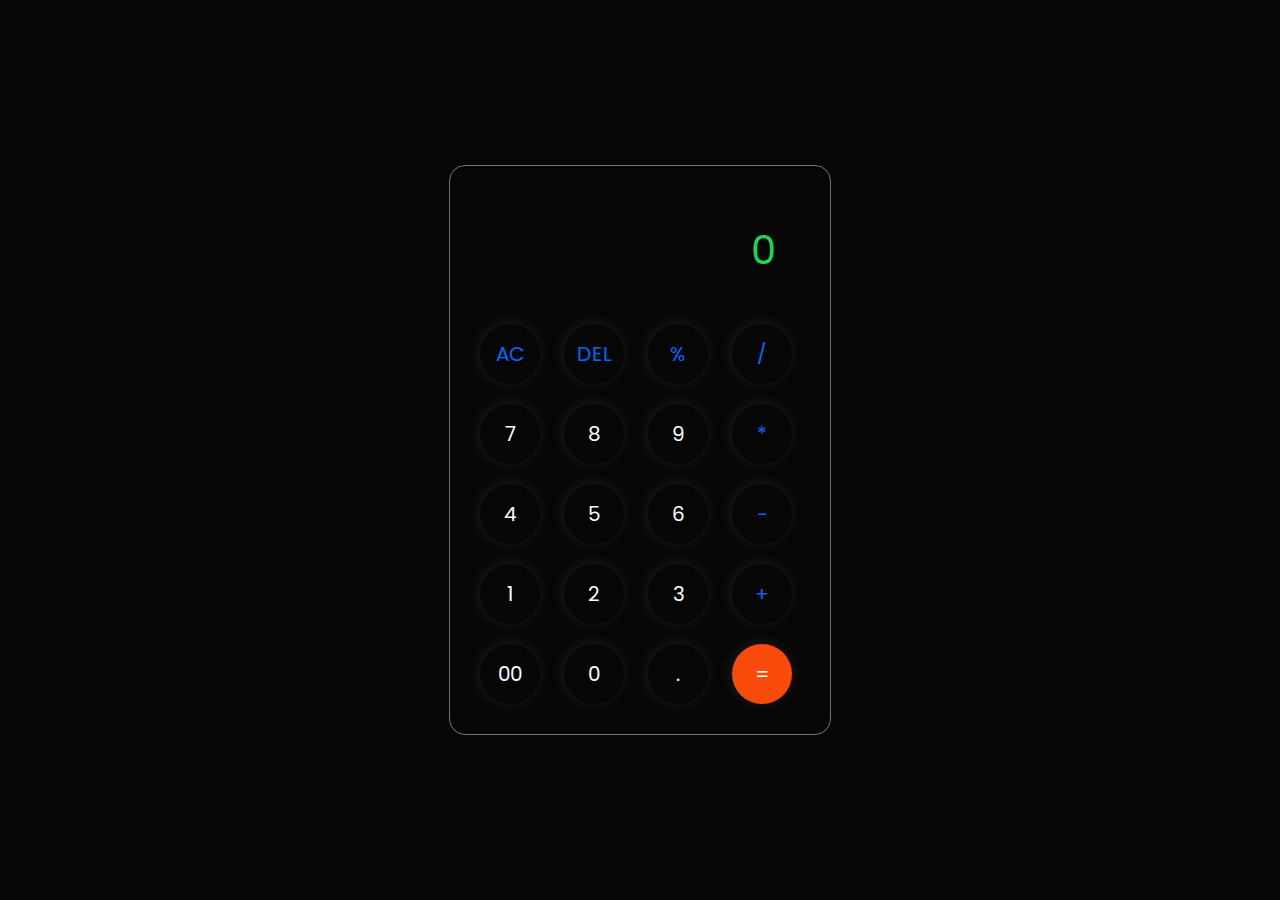
<file: Task-3(Calculator)/index.html>
<!DOCTYPE html>
<html lang="en">
  <head>
    <meta charset="UTF-8" />
    <meta http-equiv="X-UA-Compatible" content="IE=edge" />
    <meta name="viewport" content="width=device-width, initial-scale=1.0" />
    <link rel="stylesheet" href="style.css" />
    <title>Calculator</title>
  </head>
  <body>
    <div>
      <div class="calculator">
        <input type="text" id="inputBox" placeholder="0" />
        <div>
          <button class="operator">AC</button>
          <button class="operator">DEL</button>
          <button class="operator">%</button>
          <button class="operator">/</button>
        </div>
        <div>
          <button>7</button>
          <button>8</button>
          <button>9</button>
          <button class="operator">*</button>
        </div>
        <div>
          <button>4</button>
          <button>5</button>
          <button>6</button>
          <button class="operator">-</button>
        </div>
        <div>
          <button>1</button>
          <button>2</button>
          <button>3</button>
          <button class="operator">+</button>
        </div>

        <div>
          <button>00</button>
          <button>0</button>
          <button>.</button>
          <button class="equalBtn">=</button>
        </div>
      </div>
    </div>

    <script src="script.js"></script>
  </body>
</html>
</file>
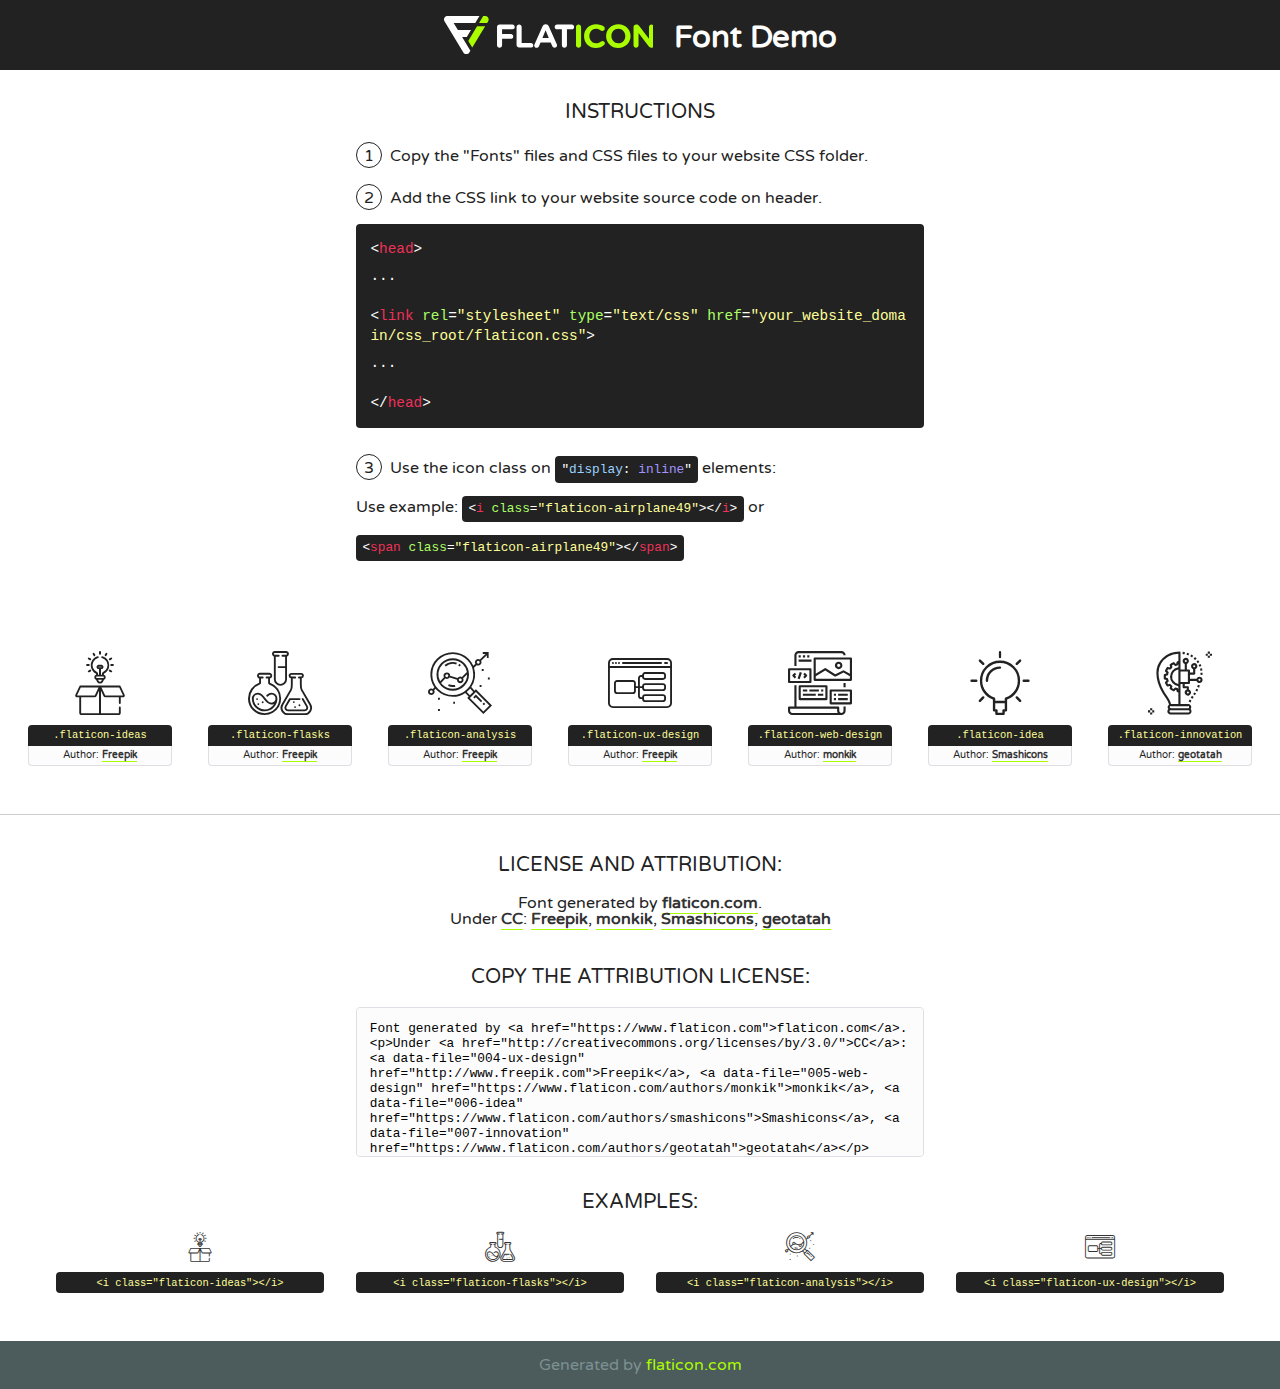
<file: Task-2(portfolio)/fonts/flaticon/font/flaticon.html>
<!DOCTYPE html>
<!--
  Flaticon icon font: Flaticon
  Creation date: 20/03/2019 02:18
-->
<html>
<!DOCTYPE html>
<html>

<head>
    <title>Flaticon WebFont</title>
    <link href="http://fonts.googleapis.com/css?family=Varela+Round" rel="stylesheet" type="text/css" />
    <link rel="stylesheet" type="text/css" href="flaticon.css">
    <meta charset="UTF-8">
    <style>
    html, body, div, span, applet, object, iframe,
    h1, h2, h3, h4, h5, h6, p, blockquote, pre,
    a, abbr, acronym, address, big, cite, code,
    del, dfn, em, img, ins, kbd, q, s, samp,
    small, strike, strong, sub, sup, tt, var,
    b, u, i, center,
    dl, dt, dd, ol, ul, li,
    fieldset, form, label, legend,
    table, caption, tbody, tfoot, thead, tr, th, td,
    article, aside, canvas, details, embed, 
    figure, figcaption, footer, header, hgroup, 
    menu, nav, output, ruby, section, summary,
    time, mark, audio, video {
        margin: 0;
        padding: 0;
        border: 0;
        font-size: 100%;
        font: inherit;
        vertical-align: baseline;
    }
    /* HTML5 display-role reset for older browsers */
    article, aside, details, figcaption, figure, 
    footer, header, hgroup, menu, nav, section {
        display: block;
    }
    body {
        line-height: 1;
    }
    ol, ul {
        list-style: none;
    }
    blockquote, q {
        quotes: none;
    }
    blockquote:before, blockquote:after,
    q:before, q:after {
        content: '';
        content: none;
    }
    table {
        border-collapse: collapse;
        border-spacing: 0;
    }
    body {
        font-family: 'Varela Round', Helvetica, Arial, sans-serif;
        font-size: 16px;
        color: #222;
    }
    a {
        color: #333;
        border-bottom: 1px solid #a9fd00;
        font-weight: bold;
        text-decoration: none;
    }
    * {
        -moz-box-sizing: border-box;
        -webkit-box-sizing: border-box;
        box-sizing: border-box;
        margin: 0;
        padding: 0;
    }
    [class^="flaticon-"]:before, [class*=" flaticon-"]:before, [class^="flaticon-"]:after, [class*=" flaticon-"]:after {
        font-family: Flaticon;
        font-size: 30px;
        font-style: normal;
        margin-left: 20px;
        color: #333;
    }
    .wrapper {
        max-width: 600px;
        margin: auto;
        padding: 0 1em;
    }
    .title {
        font-size: 1.25em;
        text-align: center;
        margin-bottom: 1em;
        text-transform: uppercase;
    }
    header {
        text-align: center;
        background-color: #222;
        color: #fff;
        padding: 1em;
    }
    header .logo {
        width: 210px;
        height: 38px;
        display: inline-block;
        vertical-align: middle;
        margin-right: 1em;
        border: none;
    }
    header strong {
        font-size: 1.95em;
        font-weight: bold;
        vertical-align: middle;
        margin-top: 5px;
        display: inline-block;
    }
    .demo {
        margin: 2em auto;
        line-height: 1.25em;
    }
    .demo ul li {
        margin-bottom: 1em;
    }
    .demo ul li .num {
        color: #222;
        border-radius: 20px;
        display: inline-block;
        width: 26px;
        padding: 3px;
        height: 26px;
        text-align: center;
        margin-right: 0.5em;
        border: 1px solid #222;
    }
    .demo ul li code {
        background-color: #222;
        border-radius: 4px;
        padding: 0.25em 0.5em;
        display: inline-block;
        color: #fff;
        font-family: Consolas,Monaco,Lucida Console,Liberation Mono,DejaVu Sans Mono,Bitstream Vera Sans Mono,Courier New, monospace;
        font-weight: lighter;
        margin-top: 1em;
        font-size: 0.8em;
        word-break: break-all;
    }
    .demo ul li code.big {
        padding: 1em;
        font-size: 0.9em;
    }
    .demo ul li code .red {
        color: #EF3159;
    }
    .demo ul li code .green {
        color: #ACFF65;
    }
    .demo ul li code .yellow {
        color: #FFFF99;
    }
    .demo ul li code .blue {
        color: #99D3FF;
    }
    .demo ul li code .purple {
        color: #A295FF;
    }
    .demo ul li code .dots {
        margin-top: 0.5em;
        display: block;
    }
    #glyphs {
        border-bottom: 1px solid #ccc;
        padding: 2em 0;
        text-align: center;
    }
    .glyph {
        display: inline-block;
        width: 9em;
        margin: 1em;
        text-align: center;
        vertical-align: top;
        background: #FFF;
    }
    .glyph .glyph-icon {
        padding: 10px;
        display: block;
        font-family:"Flaticon";
        font-size: 64px;
        line-height: 1;
    }
    .glyph .glyph-icon:before {
        font-size: 64px;
        color: #222;
        margin-left: 0;
    }
    .class-name {
        font-size: 0.65em;
        background-color: #222;
        color: #fff;
        border-radius: 4px 4px 0 0;
        padding: 0.5em;
        color: #FFFF99;
        font-family: Consolas,Monaco,Lucida Console,Liberation Mono,DejaVu Sans Mono,Bitstream Vera Sans Mono,Courier New, monospace;
    }
    .author-name {
        font-size: 0.6em;
        background-color: #fcfcfd;
        border: 1px solid #DEDEE4;
        border-top: 0;
        border-radius: 0 0 4px 4px;
        padding: 0.5em;
    }
    .class-name:last-child {
        font-size: 10px;
        color:#888;
    }
    .class-name:last-child a {
        font-size: 10px;
        color:#555;
    }
    .class-name:last-child a:hover {
        color:#a9fd00;
    }
    .glyph > input {
        display: block;
        width: 100px;
        margin: 5px auto;
        text-align: center;
        font-size: 12px;
        cursor: text;
    }
    .glyph > input.icon-input {
        font-family:"Flaticon";
        font-size: 16px;
        margin-bottom: 10px;
    }
    .attribution .title {
        margin-top: 2em;
    }
    .attribution textarea {
        background-color: #fcfcfd;
        padding: 1em;
        border: none;
        box-shadow: none;
        border: 1px solid #DEDEE4;
        border-radius: 4px;
        resize: none;
        width: 100%;
        height: 150px;
        font-size: 0.8em;
        font-family: Consolas,Monaco,Lucida Console,Liberation Mono,DejaVu Sans Mono,Bitstream Vera Sans Mono,Courier New, monospace;
        -webkit-appearance: none;
    }
    .iconsuse {
        margin: 2em auto;
        text-align: center;
        max-width: 1200px;
    }
    .iconsuse:after {
        content: '';
        display: table;
        clear: both;
    }
    .iconsuse .image {
        float: left;
        width: 25%;
        padding: 0 1em;
    }
    .iconsuse .image p {
        margin-bottom: 1em;
    }
    .iconsuse .image span {
        display: block;
        font-size: 0.65em;
        background-color: #222;
        color: #fff;
        border-radius: 4px;
        padding: 0.5em;
        color: #FFFF99;
        margin-top: 1em;
        font-family: Consolas,Monaco,Lucida Console,Liberation Mono,DejaVu Sans Mono,Bitstream Vera Sans Mono,Courier New, monospace;
    }
    #footer {
        text-align: center;
        background-color: #4C5B5C;
        color: #7c9192;
        padding: 1em;
    }
    #footer a {
        border: none;
        color: #a9fd00;
        font-weight: normal;
    }
    @media (max-width: 960px) {
        .iconsuse .image {
            width: 50%;
        }
    }
    @media (max-width: 560px) {
        .iconsuse .image {
            width: 100%;
        }
    }
    </style>
</head>

<body class="characters-off">

    <header>
        <a href="https://www.flaticon.com" target="_blank" class="logo">
            <svg version="1.1" xmlns="http://www.w3.org/2000/svg" xmlns:xlink="http://www.w3.org/1999/xlink" xmlns:a="http://ns.adobe.com/AdobeSVGViewerExtensions/3.0/" viewBox="0 0 560.875 102.036" enable-background="new 0 0 560.875 102.036" xml:space="preserve">
                <defs>
                </defs>
                <g>
                    <g class="letters">
                        <path fill="#ffffff" d="M141.596,29.675c0-3.777,2.985-6.767,6.764-6.767h34.438c3.426,0,6.15,2.728,6.15,6.15
                        c0,3.43-2.724,6.149-6.15,6.149h-27.674v13.091h23.719c3.429,0,6.151,2.724,6.151,6.15c0,3.43-2.723,6.149-6.151,6.149h-23.719
                        v17.574c0,3.773-2.986,6.761-6.764,6.761c-3.779,0-6.764-2.989-6.764-6.761V29.675z"></path>
                        <path fill="#ffffff" d="M193.844,29.149c0-3.781,2.985-6.767,6.764-6.767c3.776,0,6.763,2.985,6.763,6.767v42.957h25.039
                        c3.426,0,6.149,2.726,6.149,6.153c0,3.425-2.723,6.15-6.149,6.15h-31.802c-3.779,0-6.764-2.986-6.764-6.768V29.149z"></path>
                        <path fill="#ffffff" d="M241.891,75.71l21.438-48.407c1.492-3.341,4.215-5.357,7.906-5.357h0.792
                        c3.686,0,6.323,2.017,7.815,5.357l21.439,48.407c0.436,0.967,0.701,1.845,0.701,2.723c0,3.602-2.809,6.501-6.414,6.501
                        c-3.161,0-5.269-1.845-6.499-4.655l-4.132-9.661h-27.059l-4.301,10.102c-1.144,2.631-3.426,4.214-6.237,4.214
                        c-3.517,0-6.24-2.81-6.24-6.325C241.1,77.64,241.451,76.677,241.891,75.71z M279.932,58.666l-8.521-20.297l-8.526,20.297H279.932
                        z"></path>
                        <path fill="#ffffff" d="M314.864,35.387H301.86c-3.429,0-6.239-2.813-6.239-6.238c0-3.429,2.811-6.24,6.239-6.24h39.533
                        c3.426,0,6.237,2.811,6.237,6.24c0,3.425-2.811,6.238-6.237,6.238h-13.001v42.785c0,3.773-2.99,6.761-6.764,6.761
                        c-3.779,0-6.764-2.989-6.764-6.761V35.387z"></path>
                        <path fill="#A9FD00" d="M352.615,29.149c0-3.781,2.985-6.767,6.767-6.767c3.774,0,6.761,2.985,6.761,6.767v49.024
                        c0,3.773-2.987,6.761-6.761,6.761c-3.781,0-6.767-2.989-6.767-6.761V29.149z"></path>
                        <path fill="#A9FD00" d="M374.132,53.836v-0.179c0-17.481,13.178-31.801,32.065-31.801c9.22,0,15.459,2.458,20.557,6.238
                        c1.402,1.054,2.637,2.985,2.637,5.357c0,3.692-2.985,6.59-6.681,6.59c-1.845,0-3.071-0.702-4.044-1.319
                        c-3.776-2.813-7.729-4.393-12.562-4.393c-10.364,0-17.831,8.611-17.831,19.154v0.173c0,10.542,7.291,19.329,17.831,19.329
                        c5.715,0,9.492-1.756,13.359-4.834c1.049-0.874,2.458-1.491,4.039-1.491c3.429,0,6.325,2.813,6.325,6.236
                        c0,2.106-1.056,3.78-2.282,4.834c-5.539,4.834-12.036,7.733-21.878,7.733C387.572,85.464,374.132,71.493,374.132,53.836z"></path>
                        <path fill="#A9FD00" d="M433.009,53.836v-0.179c0-17.481,13.79-31.801,32.766-31.801c18.981,0,32.592,14.143,32.592,31.628v0.173
                        c0,17.483-13.785,31.807-32.769,31.807C446.625,85.464,433.009,71.32,433.009,53.836z M484.224,53.836v-0.179
                        c0-10.539-7.725-19.326-18.626-19.326c-10.893,0-18.449,8.611-18.449,19.154v0.173c0,10.542,7.73,19.329,18.626,19.329
                        C476.676,72.986,484.224,64.378,484.224,53.836z"></path>
                        <path fill="#A9FD00" d="M506.233,29.321c0-3.774,2.99-6.763,6.767-6.763h1.401c3.252,0,5.183,1.583,7.029,3.953l26.093,34.265
                        V29.059c0-3.692,2.99-6.677,6.681-6.677c3.683,0,6.671,2.985,6.671,6.677v48.934c0,3.78-2.987,6.765-6.764,6.765h-0.436
                        c-3.257,0-5.188-1.581-7.034-3.953l-27.056-35.492v32.944c0,3.687-2.985,6.676-6.678,6.676c-3.683,0-6.673-2.989-6.673-6.676
                        V29.321z"></path>
                    </g>
                    <g class="insignia">
                        <path fill="#ffffff" d="M48.372,56.137h12.517l11.156-18.537H37.186L25.688,18.539h57.825L94.668,0H9.271
                        C5.925,0,2.842,1.801,1.198,4.716c-1.644,2.907-1.593,6.482,0.134,9.343l50.38,83.501c1.678,2.781,4.689,4.476,7.938,4.476
                        c3.246,0,6.257-1.695,7.935-4.476l2.898-4.804L48.372,56.137z"></path>
                        <g class="i">
                            <path fill="#A9FD00" d="M93.575,18.539h0.031v0.004l21.652,0.004l2.705-4.488c1.727-2.861,1.778-6.436,0.133-9.343
                            C116.454,1.801,113.371,0,110.026,0h-5.294L93.575,18.539z"></path>
                            <polygon fill="#A9FD00" points="88.291,27.356 64.725,66.486 75.519,84.404 109.942,27.356"></polygon>
                        </g>
                    </g>
                </g>
            </svg>
        </a>
        <strong>Font Demo</strong>
    </header>


    <section class="demo wrapper">

        <p class="title">Instructions</p>

        <ul>
            <li>
                <span class="num">1</span>Copy the "Fonts" files and CSS files to your website CSS folder.
            </li>
            <li>
                <span class="num">2</span>Add the CSS link to your website source code on header.
                <code class="big">
                    &lt;<span class="red">head</span>&gt;
                    <br/><span class="dots">...</span>
                    <br/>&lt;<span class="red">link</span> <span class="green">rel</span>=<span class="yellow">"stylesheet"</span> <span class="green">type</span>=<span class="yellow">"text/css"</span> <span class="green">href</span>=<span class="yellow">"your_website_domain/css_root/flaticon.css"</span>&gt;
                    <br/><span class="dots">...</span>
                    <br/>&lt;/<span class="red">head</span>&gt;
                </code>
            </li>

            <li>
                <p>
                    <span class="num">3</span>Use the icon class on <code>"<span class="blue">display</span>:<span class="purple"> inline</span>"</code> elements:
                    <br />
                    Use example: <code>&lt;<span class="red">i</span> <span class="green">class</span>=<span class="yellow">&quot;flaticon-airplane49&quot;</span>&gt;&lt;/<span class="red">i</span>&gt;</code> or <code>&lt;<span class="red">span</span> <span class="green">class</span>=<span class="yellow">&quot;flaticon-airplane49&quot;</span>&gt;&lt;/<span class="red">span</span>&gt;</code>
            </li>
        </ul>

    </section>




   <section id="glyphs">          
    
      
        <div class="glyph"><div class="glyph-icon flaticon-ideas"></div>
            <div class="class-name">.flaticon-ideas</div>
            <div class="author-name">Author: <a data-file="001-ideas" href="http://www.freepik.com">Freepik</a> </div> 
        </div>        
        
        <div class="glyph"><div class="glyph-icon flaticon-flasks"></div>
            <div class="class-name">.flaticon-flasks</div>
            <div class="author-name">Author: <a data-file="002-flasks" href="http://www.freepik.com">Freepik</a> </div> 
        </div>        
        
        <div class="glyph"><div class="glyph-icon flaticon-analysis"></div>
            <div class="class-name">.flaticon-analysis</div>
            <div class="author-name">Author: <a data-file="003-analysis" href="http://www.freepik.com">Freepik</a> </div> 
        </div>        
        
        <div class="glyph"><div class="glyph-icon flaticon-ux-design"></div>
            <div class="class-name">.flaticon-ux-design</div>
            <div class="author-name">Author: <a data-file="004-ux-design" href="http://www.freepik.com">Freepik</a> </div> 
        </div>        
        
        <div class="glyph"><div class="glyph-icon flaticon-web-design"></div>
            <div class="class-name">.flaticon-web-design</div>
            <div class="author-name">Author: <a data-file="005-web-design" href="https://www.flaticon.com/authors/monkik">monkik</a> </div> 
        </div>        
        
        <div class="glyph"><div class="glyph-icon flaticon-idea"></div>
            <div class="class-name">.flaticon-idea</div>
            <div class="author-name">Author: <a data-file="006-idea" href="https://www.flaticon.com/authors/smashicons">Smashicons</a> </div> 
        </div>        
        
        <div class="glyph"><div class="glyph-icon flaticon-innovation"></div>
            <div class="class-name">.flaticon-innovation</div>
            <div class="author-name">Author: <a data-file="007-innovation" href="https://www.flaticon.com/authors/geotatah">geotatah</a> </div> 
        </div>        
        

    </section>



    <section class="attribution wrapper"   style="text-align:center;">

      <div class="title">License and attribution:</div><div class="attrDiv">Font generated by <a href="https://www.flaticon.com">flaticon.com</a>. <div><p>Under <a href="http://creativecommons.org/licenses/by/3.0/">CC</a>: <a data-file="004-ux-design" href="http://www.freepik.com">Freepik</a>, <a data-file="005-web-design" href="https://www.flaticon.com/authors/monkik">monkik</a>, <a data-file="006-idea" href="https://www.flaticon.com/authors/smashicons">Smashicons</a>, <a data-file="007-innovation" href="https://www.flaticon.com/authors/geotatah">geotatah</a></p>  </div>
      </div>
      <div class="title">Copy the Attribution License:</div>

    <textarea onclick="this.focus();this.select();">Font generated by &lt;a href=&quot;https://www.flaticon.com&quot;&gt;flaticon.com&lt;/a&gt;. <p>Under <a href="http://creativecommons.org/licenses/by/3.0/">CC</a>: <a data-file="004-ux-design" href="http://www.freepik.com">Freepik</a>, <a data-file="005-web-design" href="https://www.flaticon.com/authors/monkik">monkik</a>, <a data-file="006-idea" href="https://www.flaticon.com/authors/smashicons">Smashicons</a>, <a data-file="007-innovation" href="https://www.flaticon.com/authors/geotatah">geotatah</a></p>  
     </textarea>

    </section>

    <section class="iconsuse">

          <div class="title">Examples:</div>            
             
            <div class="image">
                <p>
                    <i class="glyph-icon flaticon-ideas"></i> 
                    <span>&lt;i class=&quot;flaticon-ideas&quot;&gt;&lt;/i&gt;</span>
                </p>
            </div>
            
            <div class="image">
                <p>
                    <i class="glyph-icon flaticon-flasks"></i> 
                    <span>&lt;i class=&quot;flaticon-flasks&quot;&gt;&lt;/i&gt;</span>
                </p>
            </div>
            
            <div class="image">
                <p>
                    <i class="glyph-icon flaticon-analysis"></i> 
                    <span>&lt;i class=&quot;flaticon-analysis&quot;&gt;&lt;/i&gt;</span>
                </p>
            </div>
            
            <div class="image">
                <p>
                    <i class="glyph-icon flaticon-ux-design"></i> 
                    <span>&lt;i class=&quot;flaticon-ux-design&quot;&gt;&lt;/i&gt;</span>
                </p>
            </div>
                       
        </div>
                            
    </section>

<div id="footer">
    <div>Generated by <a href="https://www.flaticon.com">flaticon.com</a>
    </div>
</div>



</body>
</html>
</file>
<file: Task-3(Calculator)/style.css>
@import url('https://fonts.googleapis.com/css2?family=Poppins:wght@500&display=swap');

*{
    margin: 0;
    padding: 0;
    box-sizing: border-box;
    font-family: 'Poppins', sans-serif;
}

body{
    width: 100%;
    height: 100vh;
    display: flex;
    justify-content: center;
    align-items: center;
    background:rgba(0, 0, 0, 0.977);
}

.calculator{
    border: 1px solid #717377;
    padding: 20px;
    border-radius: 16px;
    background: transparent;
    /* box-shadow: 0px 3px 15px rgba(113, 115, 119, 0.5); */

}

input{
    width: 320px;
    border: none;
    padding: 24px;
    margin: 10px;
    background: transparent;
    box-shadow: 0px 3px 15px rgbs(84, 84, 84, 0.1);
    font-size: 40px;
    text-align: right;
    cursor: pointer;
    color: #ffffff;
}

input::placeholder{
    color: #1ed656;
}
input{
    color: #1ed656;
}

button{
    border: none;
    width: 60px;
    height: 60px;
    margin: 10px;
    border-radius: 50%;
    background: transparent;
    color: #ffffff;
    font-size: 20px;
    box-shadow: -1px -1px 15px rgba(255, 255, 255, 0.1);
    cursor: pointer;
}

.equalBtn{
    background-color: #f84a0a;
}

.operator{
    color: #006aff;
}
</file>
<file: Task-2(portfolio)/fonts/flaticon/font/flaticon.css>
/*
  	Flaticon icon font: Flaticon
  	Creation date: 20/03/2019 02:18
  	*/

@font-face {
  font-family: "Flaticon";
  src: url("./Flaticon.eot");
  src: url("./Flaticon.eot?#iefix") format("embedded-opentype"),
       url("./Flaticon.woff2") format("woff2"),
       url("./Flaticon.woff") format("woff"),
       url("./Flaticon.ttf") format("truetype"),
       url("./Flaticon.svg#Flaticon") format("svg");
  font-weight: normal;
  font-style: normal;
}

@media screen and (-webkit-min-device-pixel-ratio:0) {
  @font-face {
    font-family: "Flaticon";
    src: url("./Flaticon.svg#Flaticon") format("svg");
  }
}

[class^="flaticon-"]:before, [class*=" flaticon-"]:before,
[class^="flaticon-"]:after, [class*=" flaticon-"]:after {   
  font-family: Flaticon;
        font-size: 20px;
font-style: normal;
margin-left: 20px;
}

.flaticon-ideas:before { content: "\f100"; }
.flaticon-flasks:before { content: "\f101"; }
.flaticon-analysis:before { content: "\f102"; }
.flaticon-ux-design:before { content: "\f103"; }
.flaticon-web-design:before { content: "\f104"; }
.flaticon-idea:before { content: "\f105"; }
.flaticon-innovation:before { content: "\f106"; }
</file>
